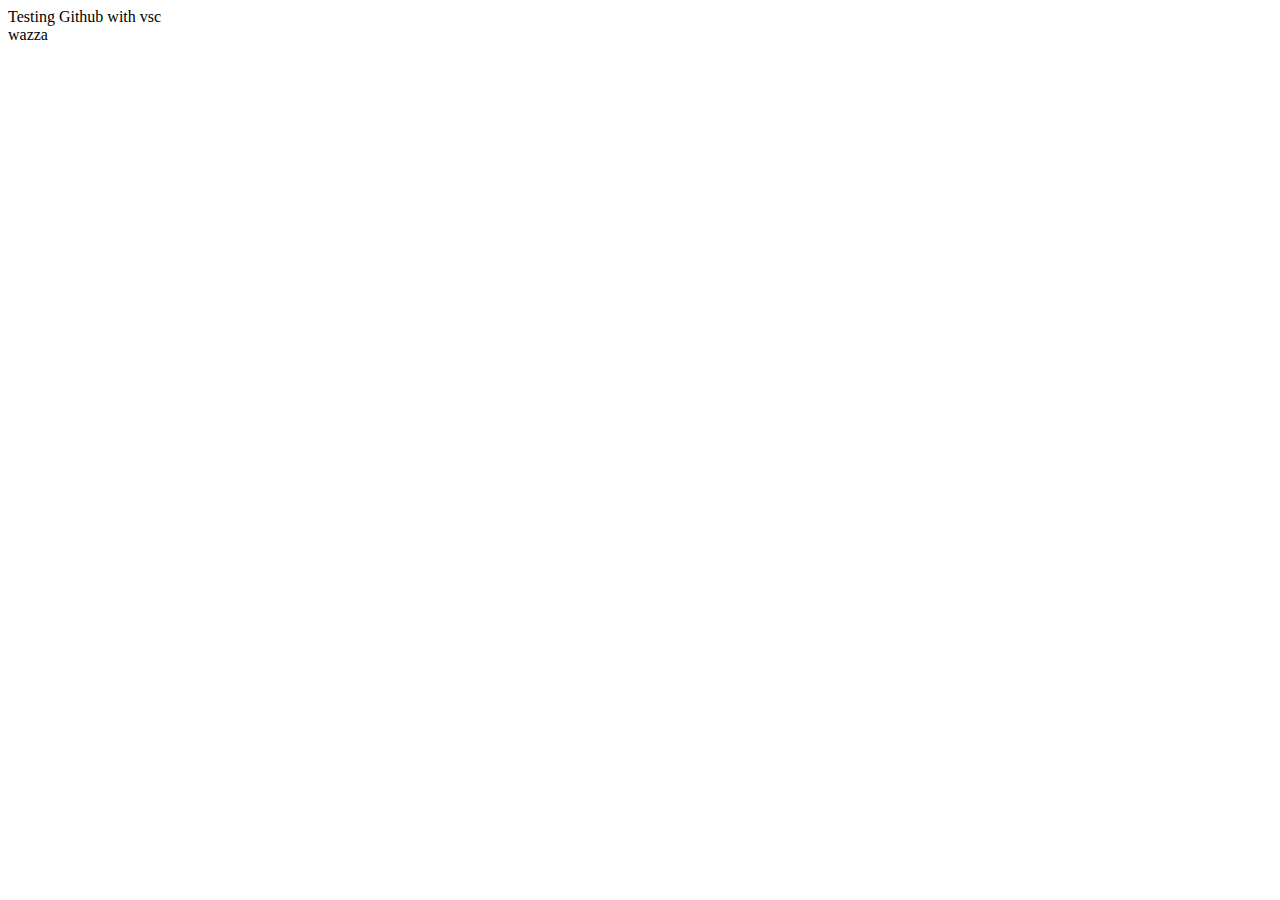
<file: Training/index.html>
<!DOCTYPE html>
<html lang="en" dir="ltr">
  <head>
    <meta charset="utf-8">
    <title>My first website</title>
  </head>
  <body>
<div>Testing Github with vsc</div>

<div id="salut">wazza</div>
  </body>
</html>
</file>
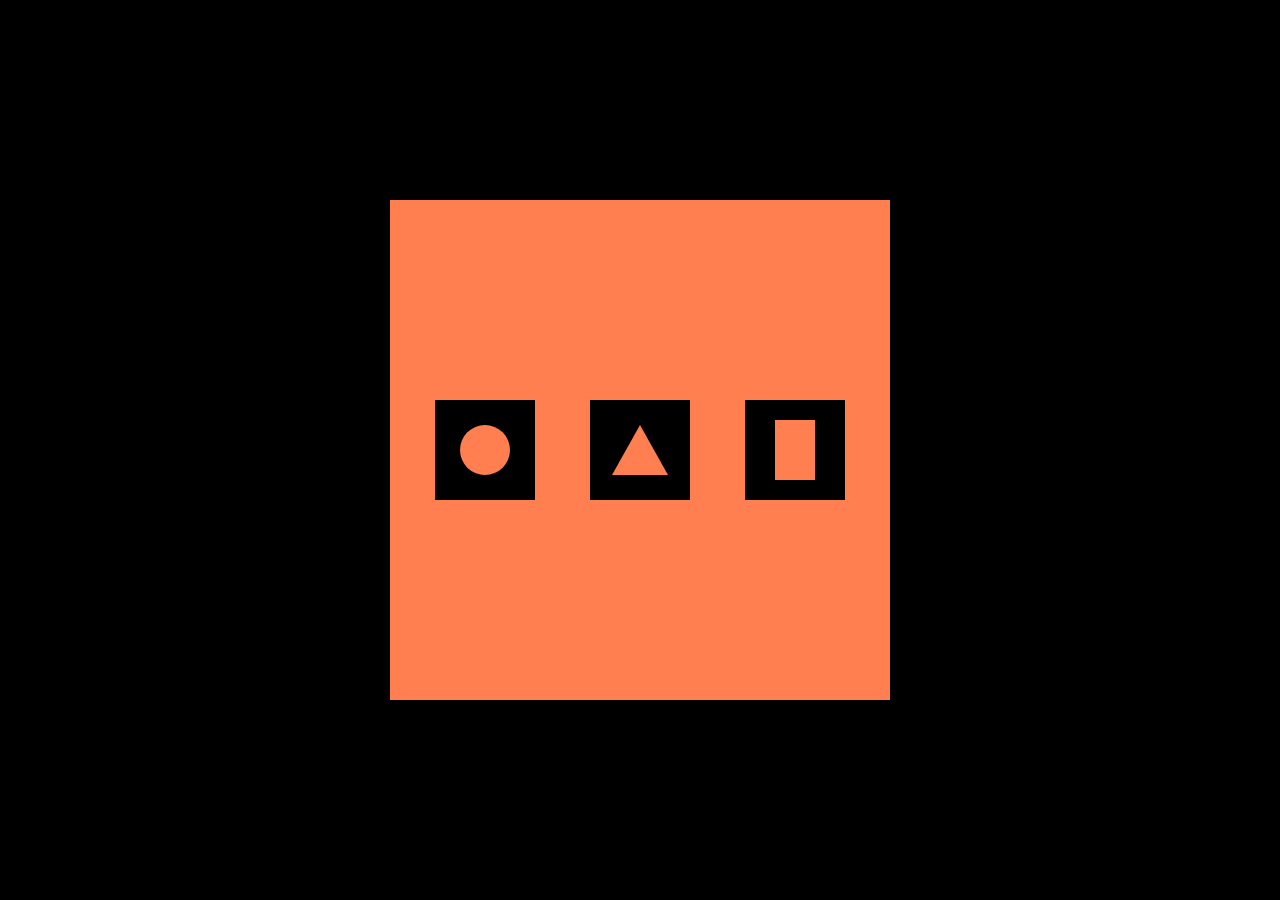
<file: Training/html_training.html>
<!DOCTYPE html>
<script src="JS_Training.js"></script>
<link rel="stylesheet" href="style.css" />
<head> </head>
<body>
	<div class="container">
		<div class="object">
			<div class="circle"></div>
		</div>
		<div class="object">
			<div class="triangle"></div>
		</div>
		<div class="object">
			<div class="rectangle"></div>
		</div>
	</div>
</body>
</file>
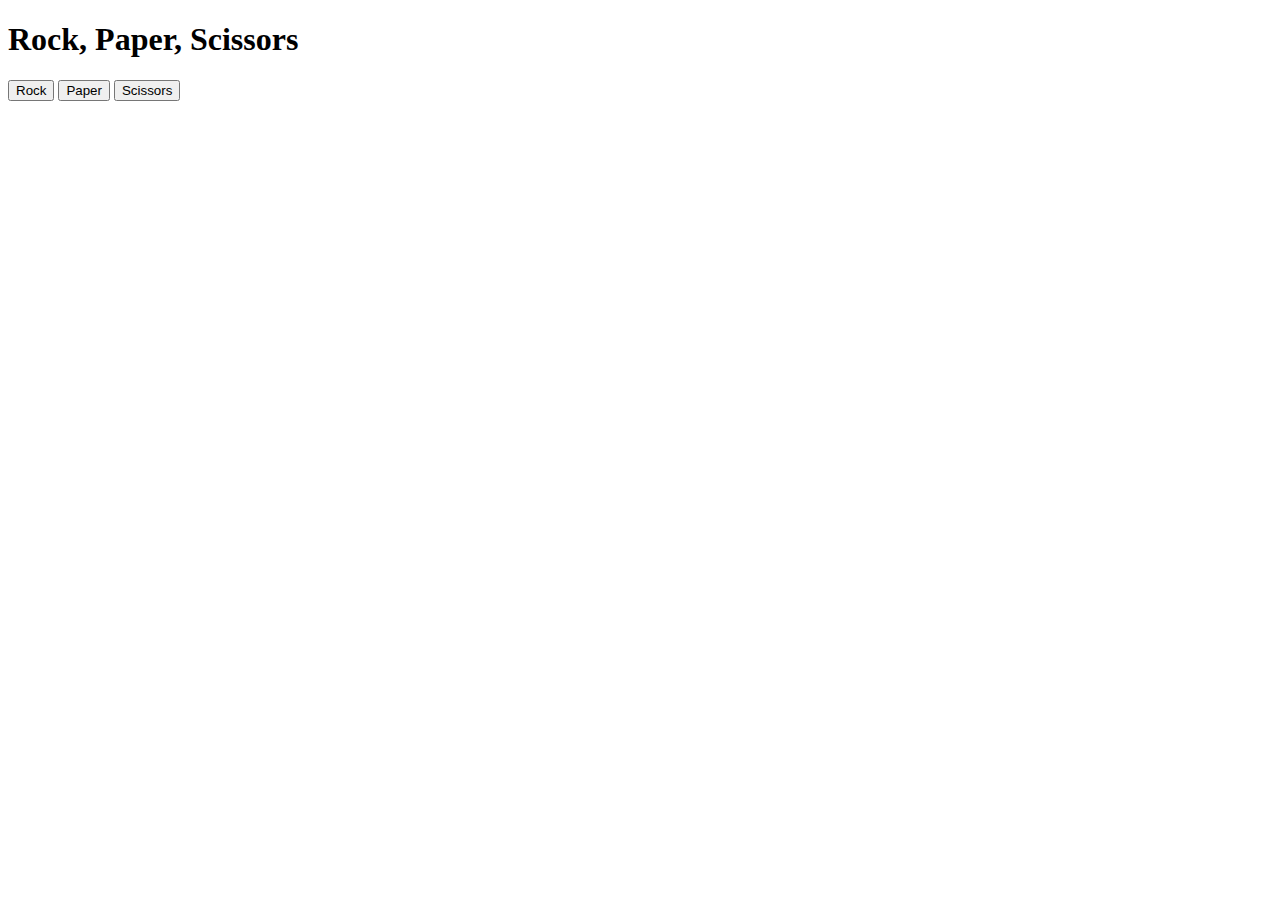
<file: Training/RockPaperScissor/RockPaperScissor.html>
<!DOCTYPE html>
<html>
	<head>
		<meta charset="utf-8" />
		<meta name="viewport" content="width=device-width" />

		<title>Rock, Paper, Scissors</title>
	</head>
	<body>
		<h1>Rock, Paper, Scissors</h1>

		<div>
			<button class="choiceBtn" id="rock">Rock</button>
			<button class="choiceBtn" id="paper">Paper</button>
			<button class="choiceBtn" id="scissors">Scissors</button>
		</div>

		<script src="script.js"></script>
	</body>
</html>
</file>
<file: Training/style.css>
body {
	background-color: rgb(0, 0, 0);
}

.container {
	background-color: coral;
	display: flex;
	height: 500px;
	width: 500px;
	position: fixed;
	top: 50%;
	margin-top: -250px;
	left: 50%;
	margin-left: -250px;
	flex-direction: row;
	justify-content: space-evenly;
	align-items: center;
}

.object {
	background-color: black;
	display: flex;
	margin: 10px;
	height: 100px;
	width: 100px;
	justify-content: center;
	align-items: center;
}

.circle {
	background-color: coral;
	height: 50px;
	width: 50px;
	border-radius: 50%;
}

.triangle {
	height: 0px;
	width: 0px;
	border-left: 28.86px solid transparent;
	border-right: 28.86px solid transparent;
	border-bottom: 50px solid coral;
}

.rectangle {
	background-color: coral;
	height: 60px;
	width: 40px;
}
</file>
